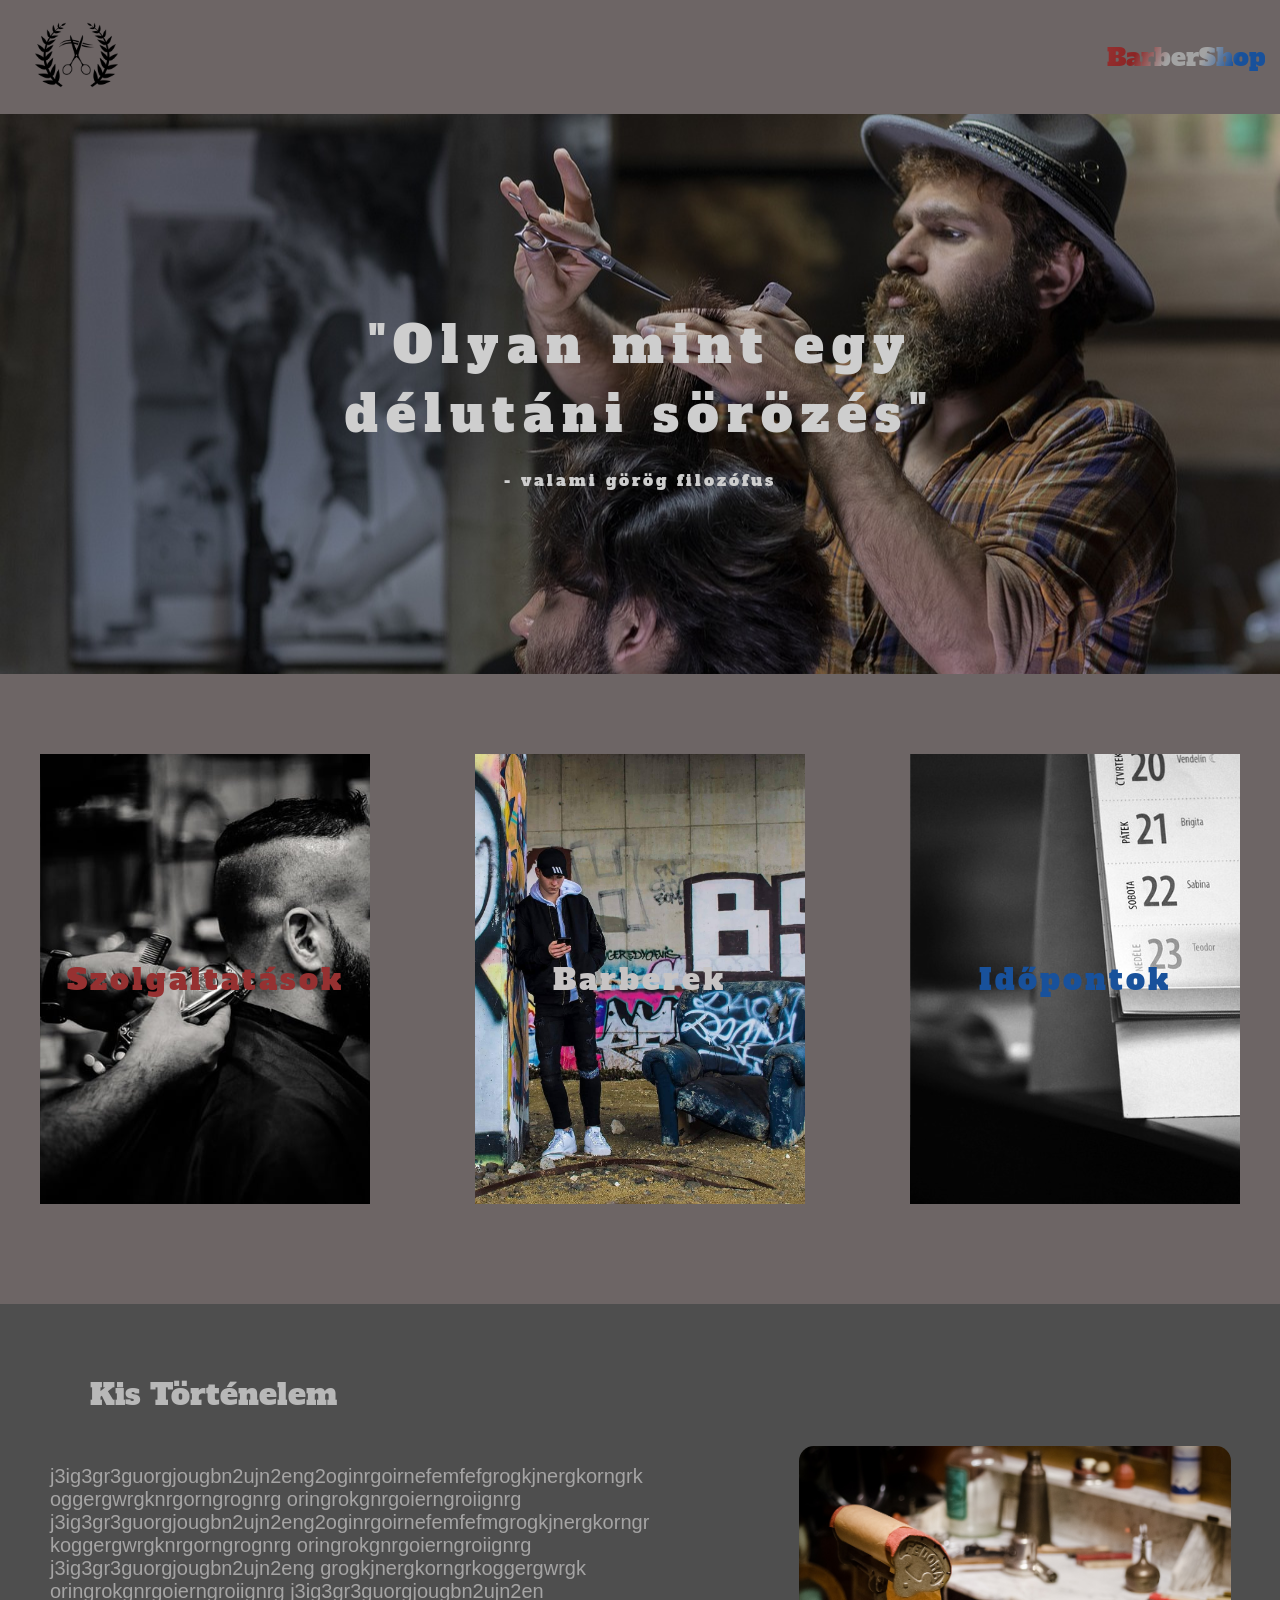
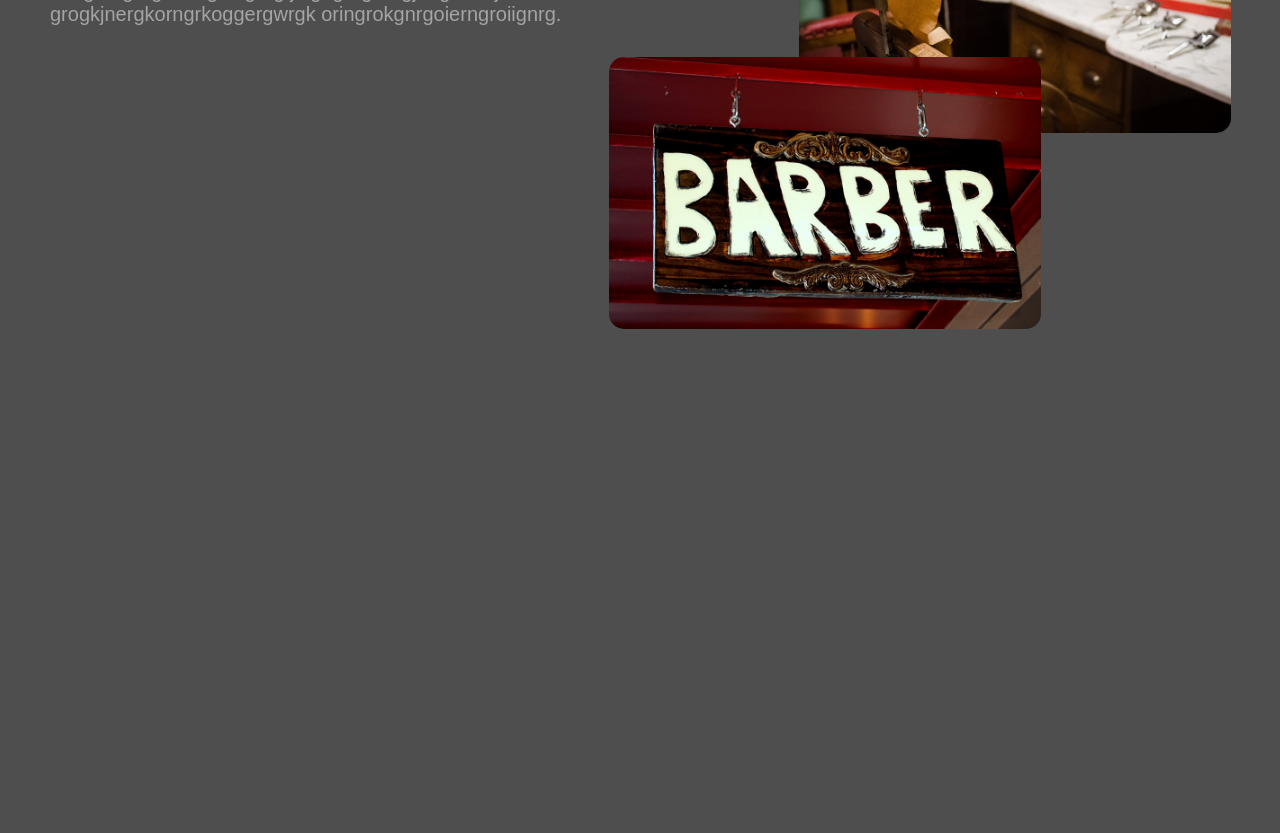
<file: barber_template/index.html>
<!DOCTYPE html>
<html lang="en">
<head>
    <meta charset="UTF-8">
    <meta name="viewport" content="width=device-width, initial-scale=1.0">
    <title>Barber Template</title>
    <link rel="stylesheet" href="style.css">
</head>
<nav class="navbar">
    <a class="logo" href="index.html">
        <img class="logo-img" src="logo.png">
    </a>
    <span class="h1" data-text="BarberShop"></span>
</nav>
<header>
    <h1>"Olyan mint egy délutáni sörözés"</h1>
    <p>- valami görög filozófus</p>
    <div class="headline">

    </div>
</header>
<body>
    <section class="hasábok">
        <div class="hasáb" id="service">
            <a href="service.html">
                <h2>Szolgáltatások</h2>
            </a>
            
        </div>

        <div class="hasáb" id="barber">
                <a href="barber.html">
                    <h2>Barberek</h2>
                </a>
        </div>

        <div class="hasáb" id="time">
                <a href="time.html">
                    <h2>Időpontok</h2>
                </a>
        </div>
        <script>
            let lastScrollTop = 0;
    
            function handleIntersection(entries, observer) {
                entries.forEach(entry => {
                    if (entry.isIntersecting && window.scrollY > lastScrollTop) {
                        entry.target.style.opacity = 1;
                        entry.target.style.transform = 'translateY(0)';
                        observer.unobserve(entry.target);
                    }
                });
            }
    
            const options = {
                root: null,
                rootMargin: '0px',
                threshold: 0.5
            };
    
            const observer = new IntersectionObserver(handleIntersection, options);
    
            document.querySelectorAll('.hasáb').forEach(hasáb => {
                observer.observe(hasáb);
            });
    
            // Track scroll direction
            window.addEventListener('scroll', function() {
                const currentScrollTop = window.scrollY;
                if (currentScrollTop > lastScrollTop) {
                    // Scrolling down
                    lastScrollTop = currentScrollTop;
                } else {
                    // Scrolling up
                }
            });
        </script>
    </section>

    <section class="introduction">
        <div class="texts">
            <h4>Kis Történelem</h4>
            <p>
                j3ig3gr3guorgjougbn2ujn2eng2oginrgoirnefemfefgrogkjnergkorngrkoggergwrgknrgorngrognrg
                oringrokgnrgoierngroiignrg
                j3ig3gr3guorgjougbn2ujn2eng2oginrgoirnefemfefmgrogkjnergkorngrkoggergwrgknrgorngrognrg
                oringrokgnrgoierngroiignrg
                j3ig3gr3guorgjougbn2ujn2eng
                grogkjnergkorngrkoggergwrgk
                oringrokgnrgoierngroiignrg
                j3ig3gr3guorgjougbn2ujn2en
                grogkjnergkorngrkoggergwrgk
                oringrokgnrgoierngroiignrg.
            </p>
        </div>
        <div class="images">
            <img id="top-image" src="introduction-shop.jpg">
            <img id="bottom-image" src="sign.jpg">
        </div>
        
    </section>
</body>
<footer>
    
</footer>
</html>
</file>
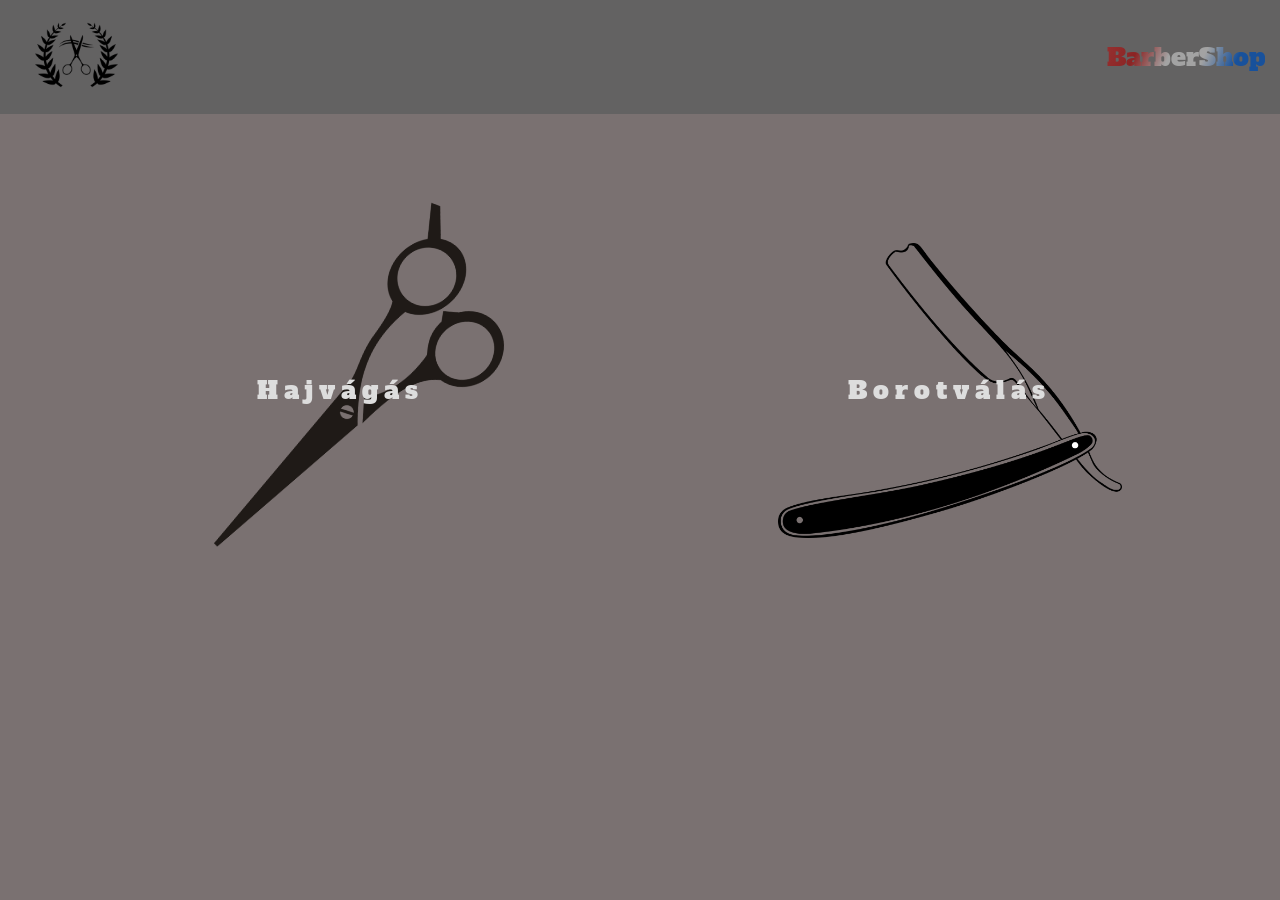
<file: barber_template/service.html>
<!DOCTYPE html>
<html lang="en">
<head>
    <meta charset="UTF-8">
    <meta name="viewport" content="width=device-width, initial-scale=1.0">
    <title>BarberShop</title>
    <link rel="stylesheet" href="service.css">
</head>
<navbar class="navbar">
    <a class="logo" href="index.html">
        <img class="logo-img" src="logo.png">
    </a>
    <span class="h1" data-text="BarberShop"></span>
    <script>
        window.addEventListener("scroll", function() {
            var navbar = document.querySelector(".navbar");
            navbar.classList.toggle("scrolled", window.scrollY > 0);
        });
    </script>
</navbar>
<body>
    <div class="hasábok">
        <div class="hasáb" id="hair" onclick="toggleContent('hajvágás')">
            <h1>Hajvágás</h1>
            <div class="blockhair">
                <a href="barber.html"></a>
            </div>
        </div>
        <div class="hasáb" id="beard" onclick="toggleContent('borotválás')">
            <h1>Borotválás</h1>
            <div class="blockbeard">
                <a href="barber.html"></a>
            </div>
        </div>
    </div>
    <script>
        function toggleContent(id) {
            // Kiválasztott blokk megkeresése
            var contentBlock = document.getElementById(id + 'Content');

            // Ha a blokk látható, akkor elrejti, ha nem, akkor megjeleníti
            contentBlock.style.display = (contentBlock.style.display === 'none' || contentBlock.style.display === '') ? 'block' : 'none';

            // Elrejti az összes többi blokkot
            hideOtherBlocks(id);
        }

        function hideOtherBlocks(id) {
            // Az összes blokk kivételével elrejti azokat
            var blocks = document.querySelectorAll('.block');
            blocks.forEach(function (block) {
                if (block.id !== id + 'Content') {
                    block.style.display = 'none';
                }
            });
        }
    </script>

</body>
</html>
</file>
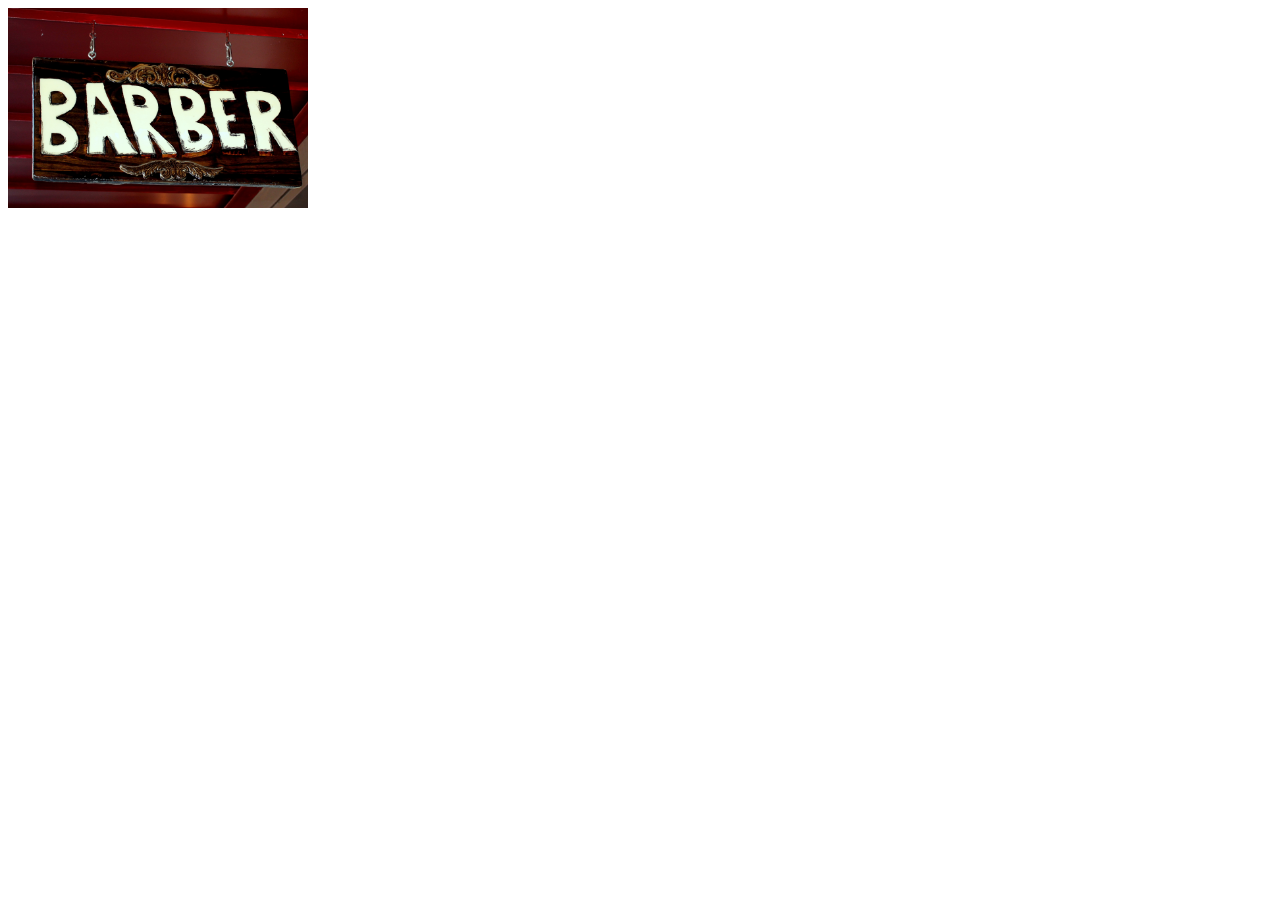
<file: barber_template/test.html>
<!DOCTYPE html>
<html lang="en">
<head>
    <meta charset="UTF-8">
    <meta name="viewport" content="width=device-width, initial-scale=1.0">
    <title>Stacked Images with Offset</title>
    <style>
        .image-container {
            position: relative;
            width: 300px; /* Set the width of the visible area */
            height: 200px; /* Set the height of the visible area */
            overflow: hidden;
        }

        .image-container img {
            position: absolute;
            width: 100%;
            height: 100%;
            object-fit: cover;
        }

        .top-image {
            z-index: 2;
        }

        .bottom-image {
            z-index: 1;
            top: 600px; /* Adjust the top offset as needed */
            left: 600px; /* Adjust the left offset as needed */
        }
    </style>
</head>
<body>

    <div class="image-container">
        <img src="sign.jpg" alt="Top Image" class="top-image">
        <img src="introduction-shop.jpg" alt="Bottom Image" class="bottom-image">
    </div>

</body>
</html>
</file>
<file: barber_template/style.css>
@import url('https://fonts.googleapis.com/css2?family=Alfa+Slab+One&display=swap');
@keyframes rainbowText {
    0% {
        background-position: 0% 50%;
    }
    50% {
        background-position: 100% 50%;
    }
    100% {
        background-position: 0% 50%;
    }
}


* {
    margin: 0px;
    padding: 0px;
}

a {
    text-decoration: none;
}

.navbar {
    width: 100%;
    display: flex;
    justify-content: space-between;
    align-items: center;

    padding-left: 25px;
}

.h1::before {
    margin-right: 40px;
    font-size: 25px;
    font-family: 'Alfa Slab One';
    font-weight: 20;

    content: attr(data-text);
    background-clip: text;
    color: transparent;
    background-image: linear-gradient(115deg, #963131, #8b2424, #a3a3a3, #a3a3a3, #18519b, #18519b);
}

.logo-img {
    max-block-size: 110px;
    padding-left: 10px;

    cursor: pointer;
}

header {
    background-image: url(barber-shop.jpg);
    background-position: center;
    background-size: cover;

    margin: 0;
    padding: 0;

    height: 300px;

    text-align: center;
    display: flex;
    flex-direction: column;
    justify-content: center;
    align-items: center;

    padding-top: 230px;
    padding-bottom: 30px;
}

header h1 {
    display: flex;
    width: 60%;

    font-size: 50px;
    font-family:'Alfa Slab One';
    letter-spacing: 8px;
    font-weight: 50;
    text-align: center;
    margin-bottom: 20px;

    color:rgb(206, 206, 206);
}

header p {
    display: flex;
    font-family: 'Alfa Slab One';
    font-weight: 40;
    letter-spacing: 3px;
    font-size: 16px;

    color:rgb(206, 206, 206);
    margin-bottom: 186px
}

body {
    font-family: 'Arial', sans-serif, "Alfa Slab One";
    background-color: #6d6565;
    color: #333;

    text-align: center;
    align-items: center;

    margin: 0;
    margin-bottom: auto;
    padding: 0;
}

.hasábok {
    margin-top: 40px;
    display: flex;
    flex-wrap: wrap;
    padding-bottom: 190px;

    width: 100%;
    height: 400px;

    flex-grow: 1;

    color: rgb(68, 68, 68);

    justify-content: space-between;
    display: inline-flex;
    text-align: center;
}

.hasáb {
    width: 18%;
    height: 450px;
    padding-left: 50px;
    padding-right: 50px;
    margin-top: 40px;
    margin-left: 40px;
    margin-right: 40px;

    background-size: cover;
    background-position: center;
    text-align: center;
    color: white;
    display: flex;
    flex-direction: column;
    justify-content: center;
    align-items: center;
     
    transition: transform 0.16s ease-in-out;
    cursor: pointer;
    overflow: hidden; 

    opacity: 1;
    transition-duration: 0.4;
    animation: fadeInUp 1s ease-out forwards;
}

.hasáb:hover {
    transform: scale(1.1);
    transition: transform 0.35s ease-in-out opacity 0s ease-in-out;
}

.hasáb h2 {
    display: flex;
    text-align: center;
    justify-content: center;
    align-items: center;

    font-family:'Alfa Slab One';
    font-weight: 30;
    letter-spacing: 3px;
    font-size: 30px;
    
    width: 100%;
    height:100%
}

#service h2 {
    color: #963131;
}

#barber h2 {
    color: #c7c4c4;
}

#time h2 {
    color: #18519b;
}

.hasáb a {
    justify-content: center;
    align-items: center;
    text-align: center;

    display: block;

    width: 100%;
    height: 100%;
}

#service {
    background-image: url(service1.jpg);
}

#barber {
    background-image: url(barber.jpg);
}

#time {
    background-image: url(time.jpg);
}

.introduction {
    margin: 0;
    padding: 0;
    padding-bottom: 500px;

    background-color: #4e4e4e;
}

.introduction h4 {
    text-align: left;

    padding-left: 90px;
    padding-top: 70px;
    font-size: 30px;
    font-family: 'Alfa Slab One';
    font-weight: 30;

    color: #b8b8b8
}

.introduction p {
    width: 600px;
    word-wrap: break-word;

    padding-left: 50px;
    padding-top: 50px;

    font-size: 20px;
    text-align: left;

    color: #a5a4a4
}

.images {
    margin-top: -180px;
    margin-right: -100px;
    margin-left: 300px;

    overflow: hidden;
}

#top-image {
    border-radius: 15px;

    margin-left: 350px;
    max-inline-size: 40%;
    z-index: 2;
}

#bottom-image {
    max-inline-size: 40%;

    border-radius: 15px;

    margin-left: auto;
    margin-right: 30px;
    margin-top: -80px;

    z-index: 1;
}
</file>
<file: barber_template/service.css>
@import url('https://fonts.googleapis.com/css2?family=Alfa+Slab+One&display=swap');

* {
    margin: 0px;
    padding: 0px
}

a {
    text-decoration: none
}

.navbar {
    position: fixed;
    width: 100%;
    display: flex;
    justify-content: space-between;
    align-items: center;

    padding-left: 25px;
    padding-right: 25px;
    
    background-color: #636262;
    z-index: 1;
}

.h1::before {
    margin-right: 40px;
    font-size: 25px;
    font-family: 'Alfa Slab One';
    font-weight: 20;

    content: attr(data-text);
    background-clip: text;
    color: transparent;
    background-image: linear-gradient(115deg, #963131, #8b2424, #a3a3a3, #a3a3a3, #18519b, #18519b);
}

.logo-img {
    max-block-size: 110px;
    padding-left: 10px;

    cursor: pointer;
}

body {
    font-family: 'Arial', sans-serif, "Alfa Slab One";
    background-color: #7a7171;
    color: #333;

    text-align: center;
    
    align-items: center;
    justify-content: space-around;

    margin-left: 0;
    margin-right: 0;

    z-index: 2;
}

#hair {
    background-image: url(scissor.png);
    background-position: center;
    background-size: 85%;
    background-repeat: no-repeat;
    transform: rotate(-40deg) scale(1);

    overflow: hidden;
}

 
#hair:hover {
    transform: rotate(-40deg) scale(1.1);
}

#hair h1{
    transform: rotate(40deg);
}

.img-wrapper {
    border: 2px solid #831d1d;
    transform: rotate(40deg)
}

#beard {
    background-image: url(razor.png);
    background-position: center;
    background-size: 75%;
    background-repeat: no-repeat;
}

.hasábok {
    margin-top: 100px;
    display: flex;
    flex-wrap: wrap;

    width: 100%;
    height: auto;

    flex-grow: 1;

    color: rgb(68, 68, 68);

    justify-content: space-evenly;
    display: inline-flex;
    text-align: center;

    background-color: #7a7171;
}

.hasáb {
    width: 28%;
    height: 400px;
    padding-left: 50px;
    padding-right: 50px;
    margin-top: 90px;
    margin-left: 50px;
    margin-right: 40px;

    background-size: cover;
    background-position: center;
    text-align: center;
    color: white;
    display: flex;
    flex-direction: column;
    justify-content: center;
    align-items: center;
     
    transition: transform 0.16s ease-in-out;
    transition-duration: 0.4;

    cursor: pointer;
}

.hasáb:hover {
    transform: scale(1.1);
    transition: transform 0.35s ease-in-out opacity 0s ease-in-out;
}

.hasáb h1 {
    display: flex;
    text-align: center;
    justify-content: center;
    align-items: center;

    color: #dddddd;
    font-family:'Alfa Slab One';
    letter-spacing: 6px;
    font-weight: 30;
    font-size: 25px;
    
    width: 100%;
    height:100%
}

.hasáb h3 {
    position: absolute;
}
</file>
